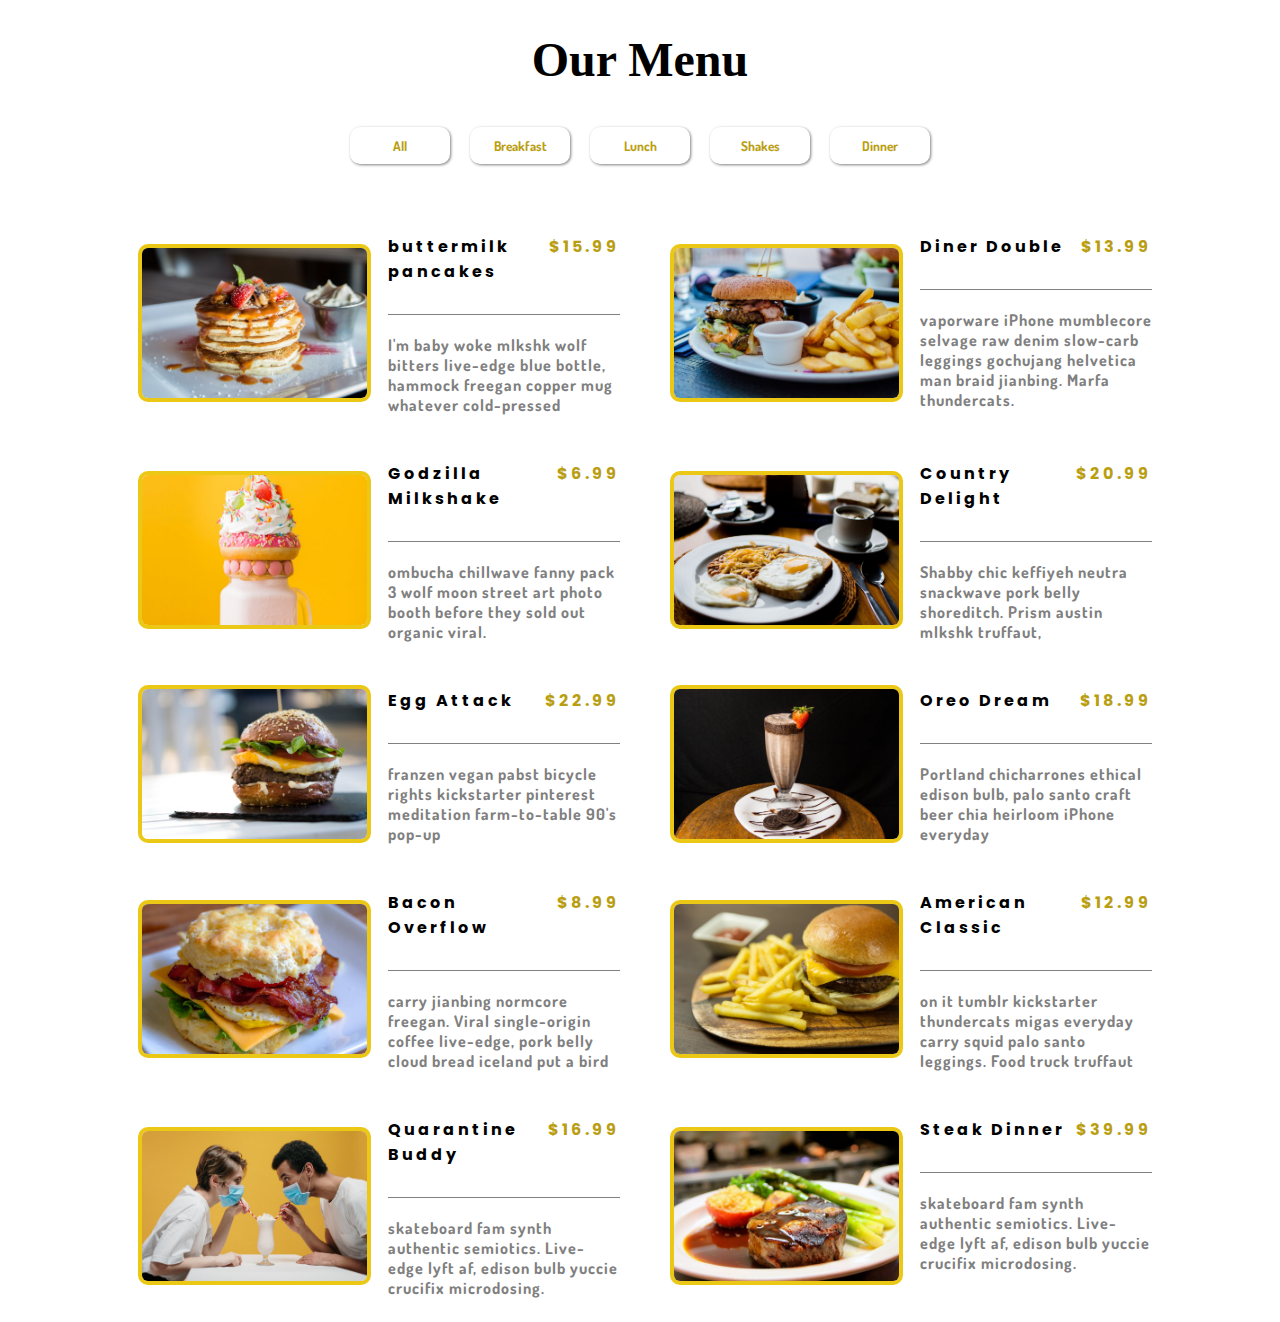
<file: index.html>
<!DOCTYPE html>
<html lang="en">
<head>
    <meta charset="UTF-8">
    <meta name="viewport" content="width=device-width, initial-scale=1.0">
    <title>Menu</title>
    <link rel="stylesheet" href="./styles.css">
    <link rel="preconnect" href="https://fonts.googleapis.com">
<link rel="preconnect" href="https://fonts.gstatic.com" crossorigin>
<link href="https://fonts.googleapis.com/css2?family=Poppins:wght@100&display=swap" rel="stylesheet">
<link rel="preconnect" href="https://fonts.googleapis.com">
<link rel="preconnect" href="https://fonts.gstatic.com" crossorigin>
<link href="https://fonts.googleapis.com/css2?family=Dosis:wght@300&display=swap" rel="stylesheet">
</head>
<body>
    <h1>Our Menu</h1>
<div class="btn">
    <button class="all">All</button>
    <button class="breakfast">Breakfast</button>
    <button class="lunch">Lunch</button>
    <button class="shakes">Shakes</button>
    <button class="dinner">Dinner</button>
</div>

<div class="container">
    <!-- start -->
    <!-- 1 -->
    <div class="menu-item break">
        <img src="./images/item-1.jpeg" alt="">
        <div class="info">
            <header>
                <h4>buttermilk pancakes</h4>
                <h4 class="price">$15.99</h4>
            </header>
            <p>I'm baby woke mlkshk wolf bitters live-edge blue bottle, hammock freegan copper mug whatever cold-pressed</p>
        </div>
    </div>
    <!-- 2 -->
    <div class="menu-item din"> <img src="./images/item-2.jpeg" alt="" class="img2">
        <div class="info">
            <header>
                <h4>Diner Double</h4>
                <h4 class="price">$13.99</h4>
            </header>
            <p>vaporware iPhone mumblecore selvage raw denim slow-carb leggings gochujang helvetica man braid jianbing. Marfa thundercats.</p>
        </div></div>
        <!-- 3 -->
    <div class="menu-item lu shk "> <img src="./images/item-3.jpeg" alt="">
        <div class="info">
            <header>
                <h4>Godzilla Milkshake</h4>
                <h4 class="price">$6.99</h4>
            </header>
            <p>ombucha chillwave fanny pack 3 wolf moon street art photo booth before they sold out organic viral.</p>
        </div></div>
        <!-- 4 -->
    <div class="menu-item break"> <img src="./images/item-4.jpeg" alt="">
        <div class="info">
            <header>
                <h4>Country Delight</h4>
                <h4 class="price">$20.99</h4>
            </header>
            <p>Shabby chic keffiyeh neutra snackwave pork belly shoreditch. Prism austin mlkshk truffaut,</p>
        </div></div>
        <!-- 5 -->
    <div class="menu-item lu"> <img src="./images/item-5.jpeg" alt="">
        <div class="info">
            <header>
                <h4>Egg Attack</h4>
                <h4 class="price">$22.99</h4>
            </header>
            <p>franzen vegan pabst bicycle rights kickstarter pinterest meditation farm-to-table 90's pop-up</p>
        </div></div>
        <!-- 6 -->
    <div class="menu-item lu shk"> <img src="./images/item-6.jpeg" alt="">
        <div class="info">
            <header>
                <h4>Oreo Dream</h4>
                <h4 class="price">$18.99</h4>
            </header>
            <p>Portland chicharrones ethical edison bulb, palo santo craft beer chia heirloom iPhone everyday</p>
        </div></div>
        <!-- 7 -->
    <div class="menu-item break"> <img src="./images/item-7.jpeg" alt="">
        <div class="info">
            <header>
                <h4>Bacon Overflow</h4>
                <h4 class="price">$8.99</h4>
            </header>
            <p>carry jianbing normcore freegan. Viral single-origin coffee live-edge, pork belly cloud bread iceland put a bird</p>
        </div></div>
        <!-- 8 -->
    <div class="menu-item lu"> <img src="./images/item-8.jpeg" alt="">
        <div class="info">
            <header>
                <h4>American Classic</h4>
                <h4 class="price">$12.99</h4>
            </header>
            <p>on it tumblr kickstarter thundercats migas everyday carry squid palo santo leggings. Food truck truffaut</p>
        </div></div>
        <!-- 9 -->
    <div class="menu-item lu shk"> <img src="./images/item-9.jpeg" alt="">
        <div class="info">
            <header>
                <h4>Quarantine Buddy</h4>
                <h4 class="price">$16.99</h4>
            </header>
            <p>skateboard fam synth authentic semiotics. Live-edge lyft af, edison bulb yuccie crucifix microdosing.</p>
        </div></div>
        <!-- 10 -->
    <div class="menu-item din"> <img src="./images/item-10.jpeg" alt="">
        <div class="info">
            <header>
                <h4>Steak Dinner</h4>
                <h4 class="price">$39.99</h4>
            </header>
            <p>skateboard fam synth authentic semiotics. Live-edge lyft af, edison bulb yuccie crucifix microdosing.</p>
        </div></div>
        <!-- end -->
</div>







<script src="https://ajax.googleapis.com/ajax/libs/jquery/3.7.0/jquery.min.js"></script>
    <script src="./script.js"></script>
</body>
</html>
</file>
<file: styles.css>
h1{
    text-align: center;
    font-size: 3rem;

}


.btn{
    display:flex ;
    gap: 20px;
    justify-content: center;
    margin: 40px auto;
}
.menu-item{
   
height: auto;
    width:auto;
    display: grid;
    grid-template-columns: 260px 1fr;
    border-radius: 10px;
   
    box-sizing: border-box;
}
.container{
    display: grid;
    grid-template-columns: 1fr 1fr;
    width: 80vw;
    margin: auto;
    margin-top: 50px;
    column-gap: 40px;
    row-gap: 10px;
}
img{
    height: 150px;
    width: 225px;
    object-fit: cover;
border-radius: 10px;
border: 4px solid rgb(235, 200, 21);
margin: auto 10px;
}
header{
    display: flex;
    justify-content: space-between;
    margin: 0px 0px;
    font-family: 'Poppins', sans-serif;
    border-bottom: 1px solid grey;
    letter-spacing: 3px;
    
}
.price{
    color:  rgb(186, 158, 18);
}
p{
    font-family: 'Dosis', sans-serif;
    font-weight:700;
    letter-spacing: 1px;
    color: grey;
    margin-top: 20px;
}
h4{
    margin: 0;
    margin-bottom: 10px;
    padding: 20px 0px;
    box-sizing: border-box;
}
button{
    background-color: white;
    color: rgb(186, 158, 18);
    padding: 10px;
    width: 100px;
    border: none;
    box-shadow: 1px 1px 3px grey;
    border-radius: 10px;
    font-family: 'Dosis', sans-serif;
    font-weight:bolder ;
    cursor: pointer;
}
button:active{
    box-shadow: 0px 1px 1px grey;
}
button:hover{
    background-color: grey;
    color: #e1ad01;
}
.hide{
display: none !important;
}
@media (max-width:1200px) {
    .container{
        grid-template-columns: 1fr;
        width: 60vw;
    }
}
@media (max-width:760px) {
    .menu-item{
        display: block;
    }
    img{
        width: 100%;
        height: 200px;
    }
}
</file>
